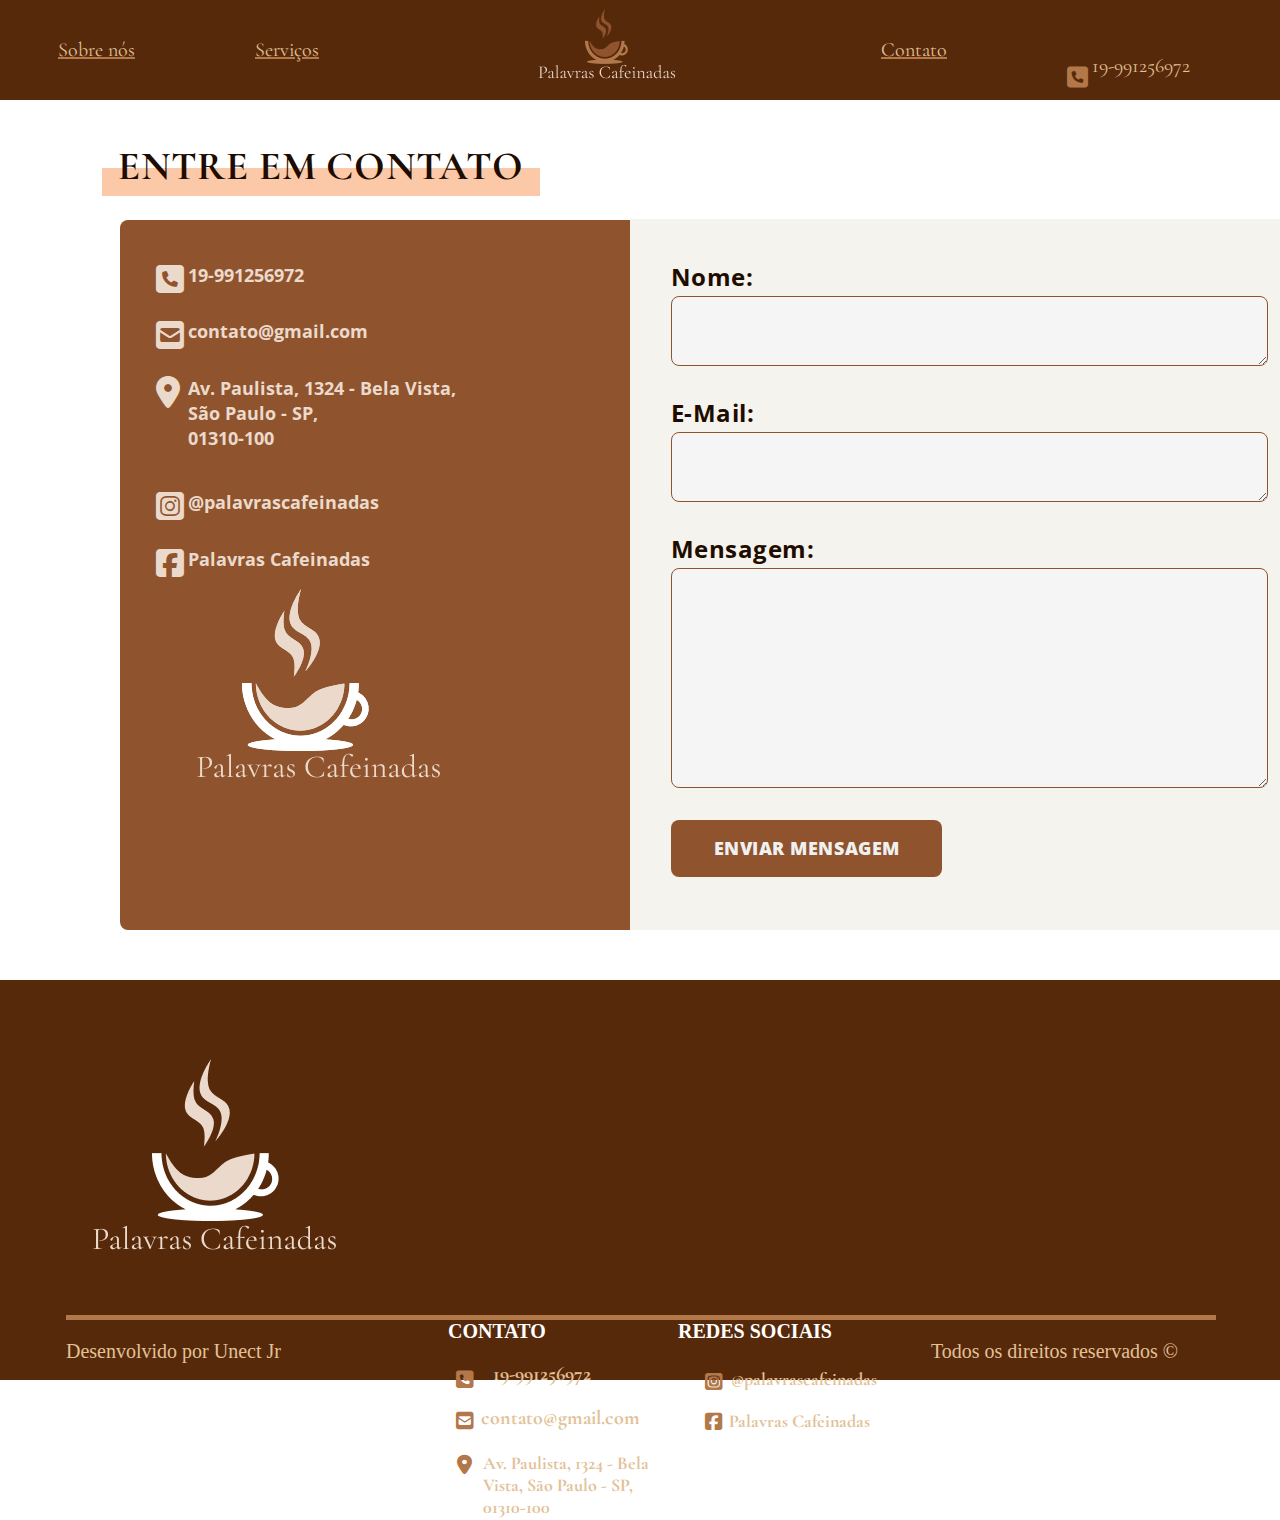
<file: entreemcontato/index.html>
<!DOCTYPE html>
<html lang="pt-br" dir="ltr">
  <head>
    <meta charset="UTF-8">
    <title> Contato </title>
    <link rel="stylesheet" href="style.css">
 <link rel="stylesheet" href="https://cdnjs.cloudflare.com/ajax/libs/font-awesome/6.2.0/css/all.min.css">
    <link rel="preconnect" href="https://fonts.googleapis.com">
    <link rel="preconnect" href="https://fonts.gstatic.com" crossorigin>
    <link href="https://fonts.googleapis.com/css2?family=Cormorant+Garamond:wght@400;600;700&display=swap" rel="stylesheet">
    <link rel="preconnect" href="https://fonts.googleapis.com">
    <link rel="preconnect" href="https://fonts.gstatic.com" crossorigin>
    <link href="https://fonts.googleapis.com/css2?family=Open+Sans:wght@400;600;700&display=swap" rel="stylesheet">
     <meta name="viewport" content="width=device-width, initial-scale=1.0">
   </head>
<body>

  <nav>
    <input type="checkbox" id="check">
    <label for="check" class="checkbtn">
      <i class="fas fa-bars"></i>
    </label>
    <div class="header">
      <div class="logo-area">
        <img src="logo1escura.png" class="logo">
      </div>
      <div class="telefone-area">
        <i class="fa-solid fa-square-phone fa-xl"> </i>
        <p class="telefone-numero">19-991256972</p>
      </div>
    </div>
    <ul class="nav-links">
      <li><a class="sobre-nos" href="#">Sobre nós</a></li>
      <li><a class="servicos" href="#">Serviços</a></li>
      <li><a class="contato" href="#">Contato</a></li>
    </ul>
    <div class="borda1"></div>
    <div class="borda2"></div>
    <div class="borda3"></div>
  </nav>

  <!-- Titulo -->
  <div class="topic-text">ENTRE EM CONTATO</div>
  <div class="rec-sq">
    <div class="square"></div>
  </div>
  
  <!-- Conteudo  -->
  <div class="container">
    <div class="content">
   
  <!-- Lado com dados da empresa -->
      <div class="left-side">
        <div class="img">
          <img src="logo_branca 2.png" alt="imglogo">
        </div>
        <div class="img2">
          <img src="Palavras Cafeinadas.png" alt="imglogo1">
        </div>
      <div class="icons">
        <div class="phonedetails">
          <i class="fa-solid fa-square-phone fa-2x"></i>
        </div>
        <div class="emaildetails">
          <i class="fa-solid fa-square-envelope fa-2x"></i>          
        </div>
        <div class="addressdetails">
          <i class="fa-sharp fa-solid fa-location-dot fa-2x"></i>
        </div>
        <div class="instagramdetails">
          <i class="fa-brands fa-square-instagram fa-2x"></i>
        </div>
        <div class="facebookdetails">
          <i class="fa-brands fa-square-facebook fa-2x"></i>          
        </div>
        <div class="textleft">
          <div class="text-1">19-991256972</div>
          <div class="text-2">contato@gmail.com</div>
          <div class="text-3">Av. Paulista, 1324 - Bela Vista,<br> São Paulo - SP,<br> 01310-100</div>
          <div class="text-4">@palavrascafeinadas</div>
          <div class="text-5">Palavras Cafeinadas</div>
        </div>
      </div>
    </div>


  <!-- Lado com a caixa de mensagem -->
      <div class="right-side">
      <form action="#">
          <div class="input-boxnome">
            <textarea></textarea>
            <label for="name">Nome:</label><br>
          </div>
          <div class="input-boxemail">
            <textarea></textarea>
            <label for="email">E-mail:</label><br>
          </div>
          <div class="input-box-message-box">
            <textarea></textarea>
            <label for="message">Mensagem:</label><br>
          </div>
      <div class="button">
        <input type="button" value="ENVIAR MENSAGEM" >
      </div>
    </form>
  </div>
  </div>
  </div>

    <footer id="quadrado-bot">
    
    
      <div class="quadradinho-bot">
    
    
    
        <div class="logo-branco-area">
          <img src="logo.png" class="logo-branco">
    
    
    
        </div>
    
        <p>Desenvolvido por Unect Jr</p>
        <p>Todos os direitos reservados &copy;</p>
    
    
    </footer>
    <div class="contato-redes-sociais">
      <p>CONTATO</p>
    
      <p>REDES SOCIAIS</p>
    
      <div class="telefone-area1">
        <i class="fa-solid fa-square-phone fa-lg"> </i>
        <p>19-991256972</p>
      </div>
      <div class="email-area">
        <i class="fa-solid fa-square-envelope fa-lg"></i>
        <a href="mailto:contato@gmail.com">contato@gmail.com</a>
      </div>
      <div class="gps-area">
        <i class="fa-solid fa-location-dot fa-lg"></i>
        <p>Av. Paulista, 1324 - Bela</br>
          Vista, São Paulo - SP,</br>
          01310-100</p>
      </div>
      <div class="instagram-area">
        <i class="fa-brands fa-square-instagram fa-lg"></i>
        <p>@palavrascafeinadas</p>
      </div>
      <div class="facebook-area">
        <i class="fa-brands fa-square-facebook fa-lg"></i>
        <p>Palavras Cafeinadas</p>
      </div>
    </div>

</body>
</html>
</file>
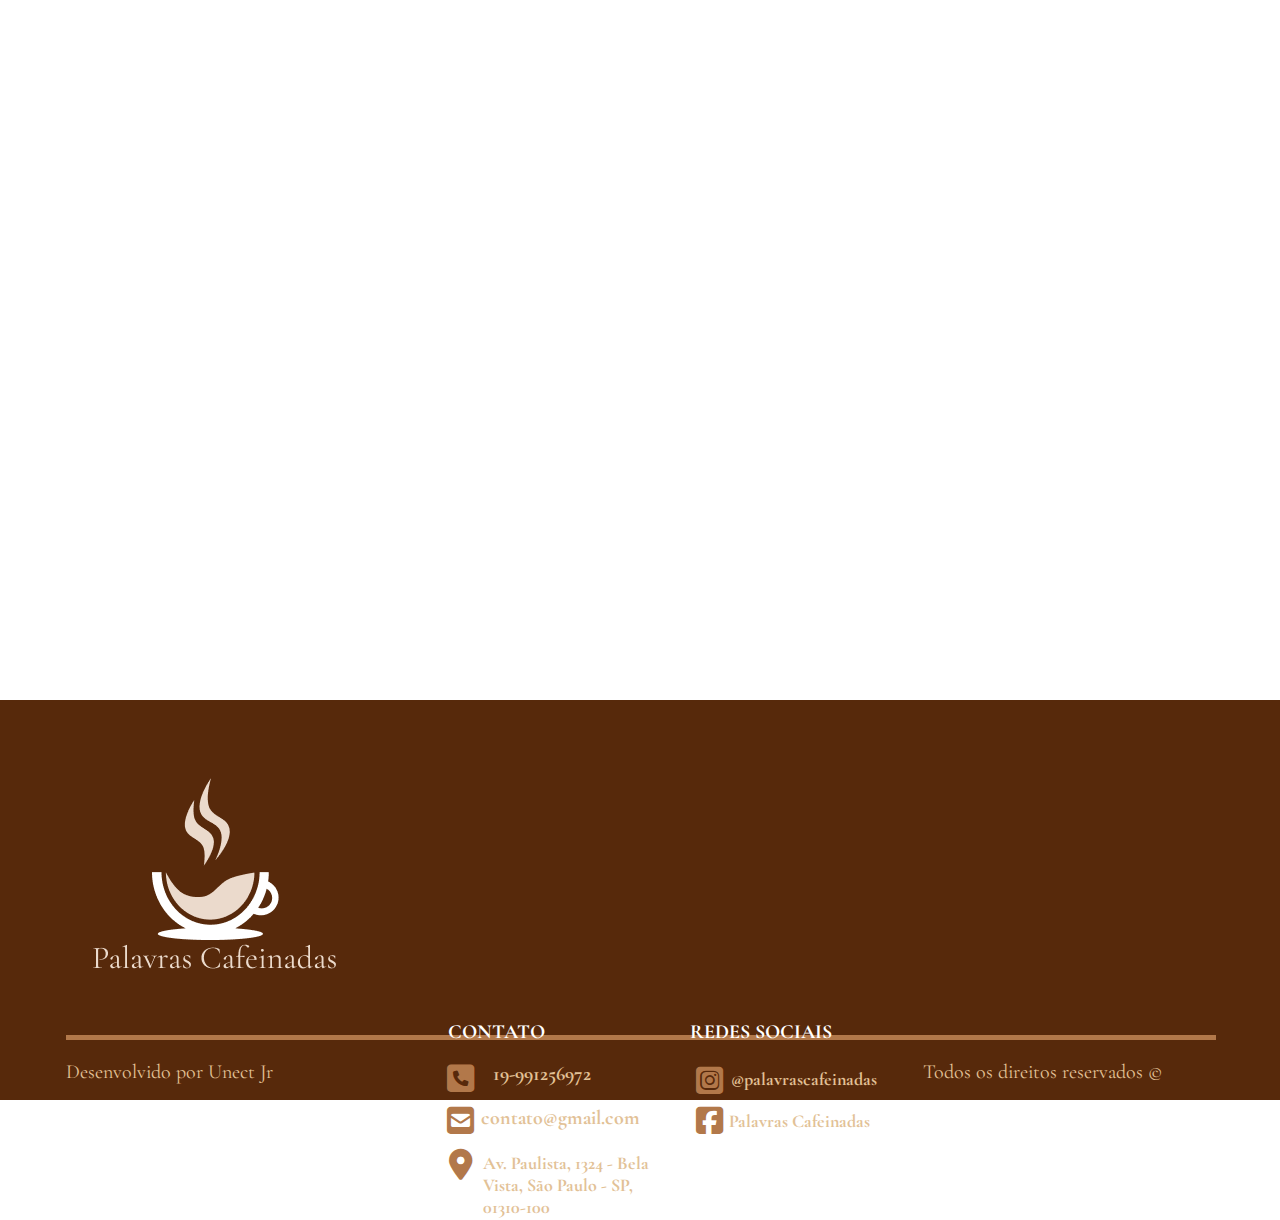
<file: Footer/home.html>
<!DOCTYPE html>
<html lang="pt-br">

<head>
    <meta charset="UTF-8" />
    <link rel="stylesheet" type="text/css" href="style.css">
    <link rel="stylesheet" type="text/css" href="https://cdnjs.cloudflare.com/ajax/libs/font-awesome/6.2.0/css/all.min.css">
    <meta name="viewport" content="width-device-width, initial scale=1.0">
</head>


<body>
    
<footer id="quadrado-bot">
    
    
<div class="quadradinho-bot">


   
<div class="logo-branco-area">
    <img src="logo.png" class="logo-branco">



</div>

<p>Desenvolvido por Unect Jr</p> <p>Todos os direitos reservados &copy;</p>


</footer>
<div class="contato-redes-sociais">
    <p>CONTATO</p>

    <p>REDES SOCIAIS</p>

    <div class="telefone-area">
        <i class="fa-solid fa-square-phone fa-lg"> </i>
        <p>19-991256972</p>
    </div>
    <div class="email-area">
        <i class="fa-solid fa-square-envelope fa-lg"></i>
        <a href="mailto:contato@gmail.com">contato@gmail.com</a>
    </div>
    <div class="gps-area">
        <i class="fa-solid fa-location-dot fa-lg"></i>
        <p>Av. Paulista, 1324 - Bela</br>
        Vista, São Paulo - SP,</br>
        01310-100</p>
    </div>
    <div class="instagram-area">
        <i class="fa-brands fa-square-instagram fa-lg"></i>
        <p>@palavrascafeinadas</p>
    </div>
    <div class="facebook-area">
        <i class="fa-brands fa-square-facebook fa-lg"></i>
        <p>Palavras Cafeinadas</p>
    </div>
</div>

</body>


</html>
</file>
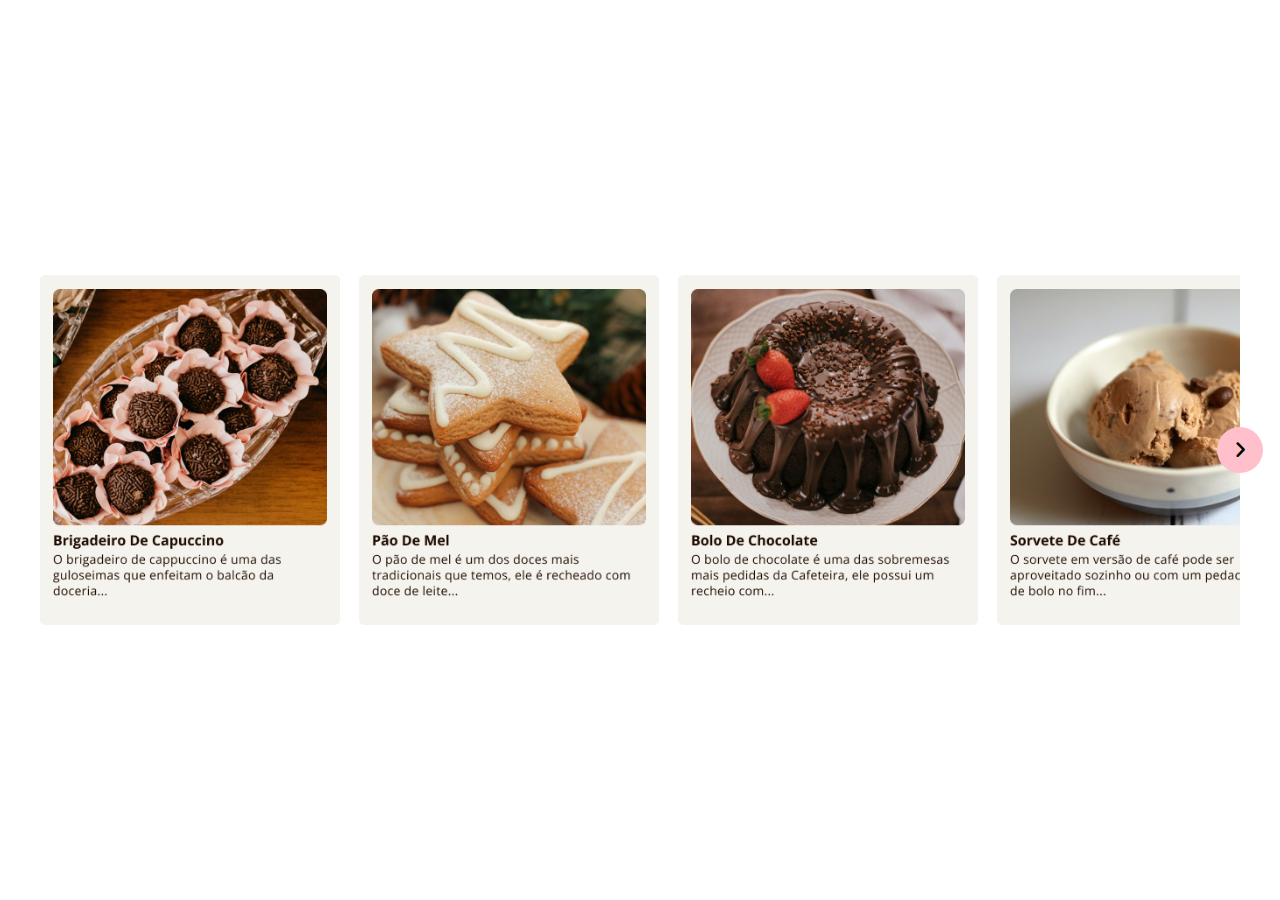
<file: servicos/card slider/card.html>
<!DOCTYPE html>

<html lang="pt-br">
    <head>
        <meta charset="utf-8">
        <title>Card Slider</title>
        <link rel="stylesheet" href="style.css">
        <meta name="viewport" content="width=devide-width, initial-scale=1.0">
            <link rel="stylesheet" href="https://cdnjs.cloudflare.com/ajax/libs/font-awesome/6.2.0/css/all.min.css">
            <script src="script.js" defer></script>
    </head>
    <body>
    <div class="cartao">
        <div class="wrapper">
            <i id="left" class="fa-solid fa-angle-left"></i>
           <div class="carousel">
                <img src="brigadeiro-cappucino.png" alt="img">
                <img src="pao-mel.png" alt="img">
                <img src="bolo-chocolate.png" alt="img">
                <img src="cafeteria 4.png" alt="img">
           </div> 
        <i id="right" class="fa-solid fa-angle-right"></i>
        </div>
    </div>
    </body>
</html>
</file>
<file: entreemcontato/style.css>
html{
  font-size: 62.5%;
}

*{
  margin: 0;
  padding: 0;
  box-sizing: border-box;
}

body{
  font-size: 1.6rem;
  width: 100%;
  align-items: center;
  justify-content: center;
 

}

.square {
  position: absolute;
  width: 40%;
  max-width: 438px;
  height: 28px;
  left: 102px;
  top: 168px;
  background: #FBC9A8;
  
 
 }

.topic-text{
  font-family: 'Cormorant Garamond';
  font-style: normal;
  font-weight: 700;
  font-size: 4.0rem;
  line-height: 4.8rem;
  letter-spacing: 0.02em;
  color: #1F0C00;
  white-space: nowrap;

 
}
.topic-text{
  position: absolute;
  width: 28%;
  max-width: 406px;
  height: 48px;
  left: 118px;
  top: 142px;
  z-index: 1;
 
}
.container{
  width: 84%;
  background: #ffffff;
  border-radius: 8px;
  
}


.container .content .left-side{
  width: 84%;
  margin-left: 8%;
  margin-right: 8%;
  height: 710px;
  top: 120px;
  margin-left: 120px;
  display: flex;
  flex-direction: column;
  align-items: left;
  justify-content: right;
  position: relative;
  background: #8F542E;
  border-radius: 8px 0px 0px 8px;
}

.content .left-side .icons {
  color : #EBDACC;
}

.content .left-side .textleft{
  font-family: 'Open Sans';
  font-style: normal;
  font-weight: 700;
  font-size: 1.8rem;
  line-height: 2.5rem;
}


.text-1{
  position: absolute;
  max-width: 10%;
  width: 100%;
  height: 25px;
  left: 7.5%;
  top: 6%;
  white-space: nowrap;
}

.phonedetails{ 
  position: absolute;
  top: 6%;
  left: 4%;
}

.text-2{
  position: absolute;
  max-width: 15%;
  width: 12.5%;
  height: 25px;
  left: 7.5%;
  top: 14%;
  white-space: nowrap;
}

.emaildetails{ 
  position: absolute;
  top: 14%;
  left: 4%;
}

.text-3{
  position: absolute;
  width: 18.6%;
  height: 72px;
  left: 7.5%;
  top: 22%;
  white-space: nowrap;
}

.addressdetails{
  position: absolute;
  top: 22%;
  left: 4%;
}

.text-4{
  position: absolute;
  width: 16%;
  height: 25px;
  left: 7.5%;
  top: 38%;
  white-space: nowrap;
}

.instagramdetails{
  position: absolute;
  top: 38%;
  left: 4%;
}

.text-5{
  position: absolute;
  width: 15%;
  height: 25px;
  left: 7.5%;
  top: 46%;
  white-space: nowrap;
}

.facebookdetails{
  position: absolute;
  top: 46%;
  left: 4%;
}

.content .left-side .img{
  background-image: url(/entreemcontato/logo_branca\ 2.png);
  position: absolute;
  max-width: 127px;
  width: 100%;
  height: 162.03px;
  left: 13.5%;
  top: 52%;
}

.content .left-side .img2{
  position: absolute;
  width: 17%;
  height: auto;
  left: 8.5%;
  top: 75%;
}

.container .content .right-side{
  position: absolute;
  max-width: 690px;
  width: 53%;
  height: 711px;
  left: 630px;
  top: 219px;
  background: #F5F3ED;
  border-radius: 0px 8px 8px 0px;
}

.right-side textarea{
  position: absolute;
  max-width: 609px;
  width: 88%;
  height: 220px;
  left: 41px;
  top: 349px;
  background: #F5F5F5;
  border: 1px solid #8F542E;
  border-radius: 8px
}

.right-side .input-boxemail textarea{
  position: absolute;
  max-width: 609px;
  width: 88%;
  height: 70px;
  left: 41px;
  top: 213px;
  background: #F5F5F5;
  border: 1px solid #8F542E;
  border-radius: 8px;
}

.right-side .input-boxnome textarea{
  position: absolute;
  max-width: 609px;
  width: 88%;
  height: 70px;
  left: 41px;
  top: 77px;
  background: #F5F5F5;
  border: 1px solid #8F542E;
  border-radius: 8px;
}

.right-side label{
  font-family: 'Open Sans';
  font-style: normal;
  font-weight: 700;
  font-size: 2.4rem;
  line-height: 3.0rem;
  letter-spacing: 0.02em;
  text-transform: capitalize;;
  color: #1F0C00;
}

.right-side .input-boxnome label{
  position: absolute;
  align-content: center;
  align-items: center;
  max-width: 74px;
  width: 100%;
  height: 30px;
  left: 41px;
  top: 43px;
}

.right-side .input-boxemail label{
  position: absolute;
  align-content: center;
  align-items: center;
  max-width: 76px;
  width: 100%;
  height: 30px;
  left: 41px;
  top: 179px;
  white-space: nowrap;
}

.right-side .input-box-message-box label{
  position: absolute;
  align-content: center;
  align-items: center;
  max-width: 134px;
  width: 100%;
  height: 30px;
  left: 41px;
  top: 315px;
}

.right-side .button [type="button"]{
  display: flex;
  flex-direction: row;
  justify-content: center;
  align-items: center;
  padding: 12px 32px;
  gap: 20px;
  position: absolute;
  width: 40%;
  height: 57px;
  left: 41px;
  top: 601px;
}

.right-side .button input[type="button"]{
  background: #8F542E;
  border-radius: 8px;
  font-family: 'Open Sans';
  font-style: normal;
  font-weight: 800;
  font-size: 112.5%;
  line-height: 3.3rem;
  letter-spacing: 0.03em;
  color: #F0F0F0;
  border-style: none;
}

.button input[type="button"]:hover{
  background: #CA8D67;
}

/* Responsividade*/
@media screen and (max-width: 480px){
  .icons {
    display: none;
  }
  .img {
    display: none;
  }
  .img2 {
    display: none;
  }

  .container .content .right-side{
    width: 88%;
    background-color: #F0F0F0;
    border-radius: 8px;
    position: absolute;
    left: 7.8%;
    z-index: 1;
    height: 438px;
    top: 17%;
    z-index: -2;

   }
 
  .container .content .left-side{
    width: 93%;
    border-radius: 8px;
    z-index: 0;
    align-content: center;
    position: absolute;
    margin-left: 5%;
    margin-right: 5%;
    height: 470px;
    top:15%;
    z-index: -2;

   }

   .right-side label{
    font-size: 1.6rem;
    justify-content: justify;
   }
   
  .right-side .input-boxnome label{
    top: 5%;
    left: 5%;
  }

  .right-side .input-boxnome textarea{
    width: 90%;
    height: 60px;
    top: 12%;
    left: 5%;
  }

  .right-side .input-boxemail label{
    top: 27%;
    left: 5%;
  }

  .right-side .input-boxemail textarea{
    width: 90%;
    height: 60px;
    top: 34%;
    left: 5%;
  }
  .right-side .input-box-message-box label{
    top: 49%;
    left: 5%;
  }

  .right-side .input-box-message-box textarea{
    width: 90%;
    height: 100px;
    top: 57%;
    left: 5%;
  }

  .right-side .button [type="button"]{
    justify-content: center;
    align-items: center;
    width: 42%;
    height: 57px;
    top: 85%;
    left: 30%;
  }

  .right-side .button input[type="button"]{
  font-size: 65.63%;
  line-height: 2.4rem;
  position: absolute;
  }

  .square {
    width: 60%;
    height: 18px;
    left: 4%;
    top: 7.5%;
    z-index: -3;
    top: 22.5%;
   }
  
  .topic-text{
    font-size:156.25%	;
    line-height: 4.2rem;
    z-index: -3;
  }

  .topic-text{
    width: 23%;
    height: 21px;
    left: 7%;
    top: 4%;
    z-index: -3;
  }

  .button input[type="button"]:hover{
    background: #CA8D67;
  }
  
}

 
@media screen and (max-width: 768px) and (min-width: 481px){
  .icons {
    display: none;
  }
  .img {
    display: none;
  }
  .img2 {
    display: none;
  }

  .container .content .right-side{
    width: 88%;
    background-color: #F0F0F0;
    border-radius: 8px;
    position: absolute;
    left: 7%;
    z-index: 1;
    height: 438px;
    top: 30%;
    z-index: -2;
   }
 
  .container .content .left-side{
    width: 92%;
    border-radius: 8px;
    z-index: 0;
    align-content: center;
    position: absolute;
    margin-left: 5%;
    margin-right: 5%;
    height: 470px;
    top:28%;
    z-index: -2;
   }

   .right-side label{
    font-size: 1.6rem;
    justify-content: justify;
   }
   
  .right-side .input-boxnome label{
    top: 5%;
    left: 5%;
  }

  .right-side .input-boxnome textarea{
    width: 90%;
    height: 60px;
    top: 12%;
    left: 5%;
  }

  .right-side .input-boxemail label{
    top: 27%;
    left: 5%;
  }

  .right-side .input-boxemail textarea{
    width: 90%;
    height: 60px;
    top: 34%;
    left: 5%;
  }
  .right-side .input-box-message-box label{
    top: 49%;
    left: 5%;
  }

  .right-side .input-box-message-box textarea{
    width: 90%;
    height: 100px;
    top: 57%;
    left: 5%;
  }

  .right-side .button [type="button"]{
    justify-content: center;
    align-items: center;
    width: 42%;
    height: 57px;
    top: 85%;
    left: 30%;
  }

  .right-side .button input[type="button"]{
  font-size: 85.5%;
  line-height: 2.4rem;
  position: absolute;
  }

  .square {
    width: 280px;
    height: 18px;
    left: 6%;
    top: 22.5%;
   }
  
  .topic-text{
    font-size: 156.25%	;
    line-height: 4.2rem;
  }

  .topic-text{
    width: 23%;
    height: 21px;
    left: 7%;
    top: 19%;
    z-index: 1;
  }

  .button input[type="button"]:hover{
    background: #CA8D67;
  }
  
}


@media screen and (max-width: 1024px) and (min-width: 769px){


  .container .content .right-side{
    width: 38%;
    position: absolute;
    z-index: 1;
    height: 506px;
    top: 30%;
    left: 44%;
   }
 
  .container .content .left-side{
    width: 71%;
    z-index: 0;
    align-content: center;
    position: absolute;
    margin-left: 8%;
    margin-right: 8%;
    height: 506px;
    top:30%;
   }

   .right-side label{
    font-size: 1.6rem;
    justify-content: justify;
   }
   
  .right-side .input-boxnome label{
    top: 5%;
    left: 5%;
  }

  .right-side .input-boxnome textarea{
    width: 90%;
    height: 60px;
    top: 12%;
    left: 5%;
  }

  .right-side .input-boxemail label{
    top: 27%;
    left: 5%;
  }

  .right-side .input-boxemail textarea{
    width: 90%;
    height: 60px;
    top: 34%;
    left: 5%;
  }
  .right-side .input-box-message-box label{
    top: 49%;
    left: 5%;
  }

  .right-side .input-box-message-box textarea{
    width: 90%;
    height: 100px;
    top: 57%;
    left: 5%;
  }

  .right-side .button [type="button"]{
    justify-content: center;
    align-items: center;
    width: 50%;
    height: 57px;
    top: 85%;
  }

  .right-side .button input[type="button"]{
  font-size: 85.5%;
  line-height: 2.4rem;
  position: absolute;
  }

  .square {
    width: 30%;
    height: 18px;
    left: 6%;
    top: 23.5%;
   }
  
  .topic-text{
    font-size:181.25%;
    line-height: 4.2rem;
  }

  .topic-text{
    width: 23%;
    height: 21px;
    left: 7%;
    top: 20%;
    z-index: 1;
  }


  .content .left-side .textleft{
   font-size: 80%;
  }
  
  
  .content .left-side .img{
  top: 56%;
  left: 15%;
  }

  .content .left-side .img2{
  top: 89.5%;
  left:8%;
  }

  .text-1{
    left: 9%;
  }
  
  .text-2{
    left: 9%;
  }
  
  .text-3{
    left: 9%;
  }
  
  .text-4{
    left: 9%;
  }
  
  .text-5{
    left: 9%;
  }
  
}

nav {
  background-color: #57290B;
  height: 100px;
  width: 100%;
  z-index: 10;
}

nav ul li {
  display: inline-block;
  line-height: 100px;
  margin: 0 8px;


}

nav ul li:nth-child(3) {
  margin-left: 450px;
}

nav ul li a {
  text-decoration: underline #B2784A;
  color: #E2C196;
  font-family: 'Cormorant Garamond', serif;
  font-size: 20px;
  font-weight: normal;
  padding: 10px 20px;
  justify-content: space-between;
  margin: 30px;
}


.checkbtn {
  font-size: 20px;
  color: #E2C196;
  float: right;
  line-height: 80px;
  margin-right: 40px;
  cursor: pointer;
  display: none;
}

#check {
  display: none;
}

.logo-area {
  width: 100px;
  height: 100px;
  position: absolute;
  left: 42%;
  top: 1%;
  content: "";

}

.telefone-area i {
  position: absolute;
  right: 15%;
  top: 8.5%;
  color: #B2784A;


}

.telefone-area p {
  position: absolute;
  font-family: 'Cormorant Garamond', serif;
  font-weight: normal;
  color: #E2C196;
  font-size: 20px;
  right: 7%;
  top: 6%;
}

@media(max-width:1225px) {
  .telefone-area {
    display: none;
  }

}

@media(max-width:1030px) {
  nav ul li:nth-child(3) {
    margin-left: 170px;
  }

}

@media(max-width: 940px) {
  .logo-area {
    display: none;
  }

}


@media(max-width: 858px) {
  .checkbtn {
    display: block;
  }

  .logo-area {
    position: absolute;
    display: block;
    left: 20px;
    width: 100px;

  }

  ul {
    position: absolute;
    width: 100%;
    height: 100vh;
    background: #8F542E;
    top: 100px;
    left: -100%;
    text-align: center;
    transition: all .5s;
    z-index: 2;
  }

  nav ul li {
    display: block;
    margin: 50px;
    line-height: 30px;
  }

  nav ul li a {
    font-size: 20px;
    text-decoration: none;
  }

  nav ul li:nth-child(3) {
    margin-left: 50px;
  }

  #check:checked~ul {
    left: 0;
    
  }

  #check:checked~.borda1 {
    left: 0;
    overflow: hidden;
  }

  #check:checked~.borda2 {
    left: 0;
  }

  #check:checked~.borda3 {
    left: 0;
  }

  .borda1 {
    position: absolute;
    width: 100%;
    background-color: #B2784A;
    height: 5px;
    top: 200px;
    left: -100%;
    transition: all .5s;
    z-index: 3;
  }

  .borda2 {
    position: absolute;
    width: 100%;
    background-color: #B2784A;
    height: 5px;
    top: 290px;
    left: -100%;
    transition: all .5s;
    z-index: 3;
  }

  .borda3 {
    position: absolute;
    width: 100%;
    background-color: #B2784A;
    height: 5px;
    top: 370px;
    left: -100%;
    transition: all .5s;
    z-index: 3;
  }
}





footer#quadrado-bot {
  height: 400px;
  width: 100%;
  padding: 0 8%;
  background: #57290B;
  position: absolute;
  top: 980px;
}


.contato-redes-sociais {
  /*background: #ff0404;*/
  display: block;
  height: 200px;
  width: 50%;
  box-sizing: border-box;
  position: absolute;
  bottom: -620px;
  right: 15%;
}

.contato-redes-sociais p {
  color: white;
  font-size: 20px;
  font-weight: bold;
}

.contato-redes-sociais p:nth-child(1) {
  float: left;

}

.contato-redes-sociais p:nth-child(2) {
  float: right;
  margin-right: 40%;

}

.telefone-area1 i {
  position: absolute;
  right: 96%;
  bottom: 70%;
  color: #B2784A;

}

.telefone-area1 p {
  position: absolute;
  font-family: 'Cormorant Garamond', serif;
  font-weight: bold;
  color: #E2C196;
  font-size: 20px;
  bottom: 67%;
  left: 7%;
}

.email-area i {
  position: absolute;
  right: 96%;
  top: 50%;
  color: #B2784A;

}

.email-area a {
  position: absolute;
  text-decoration: none;
  font-family: 'Cormorant Garamond', serif;
  font-weight: bold;
  color: #E2C196;
  font-size: 20px;
  right: 71%;
  top: 43%;
}

.gps-area i {
  position: absolute;
  right: 96.2%;
  top: 72%;
  color: #B2784A;

}

.gps-area p {
  position: absolute;
  text-decoration: none;
  font-family: 'Cormorant Garamond', serif;
  font-weight: bold;
  color: #E2C196;
  font-size: 18px;
  left: 5.5%;
  top: 66%;
}

.instagram-area i {
  position: absolute;
  right: 57%;
  bottom: 69%;
  color: #B2784A;

}

.instagram-area p {
  position: absolute;
  text-decoration: none;
  font-family: 'Cormorant Garamond', serif;
  font-weight: bold;
  color: #E2C196;
  font-size: 18px;
  right: -7%;
  bottom: 65%;
}

.facebook-area i {
  position: absolute;
  right: 57%;
  bottom: 49%;
  color: #B2784A;

}

.facebook-area p {
  position: absolute;
  text-decoration: none;
  font-family: 'Cormorant Garamond', serif;
  font-weight: bold;
  color: #E2C196;
  font-size: 18px;
  right: -6%;
  bottom: 44%;
}

.quadradinho-bot {
  display: block;
  width: 1150px;
  height: 200px;
  position: absolute;
  bottom: 15%;
  border-bottom: 5px solid #B2784A;
}


.logo-branco-area {
  position: absolute;
  bottom: 25%;
  font-size: x-large;

}

footer#quadrado-bot p:nth-child(1) {
  float: right;
}

footer#quadrado-bot p:nth-child(2) {
  float: left;
  margin-right: 650px;

}

footer#quadrado-bot p {
  position: relative;
  top: 220px;
  color: #E2C196;
  justify-content: space-between;
  font-size: 20px;

}

@media(max-width: 1280px) {
  .email-area a {
    right: 70%;
  }

  .quadradinho-bot {
    right: 5%;
  }
}

@media(max-width: 1240px) {
  .quadradinho-bot {
    right: 3%;
  }
}

@media(max-width: 1220px) {
  .email-area a {
    right: 68%;
  }

  .facebook-area p {
    right: -9%;
  }

  .instagram-area p {
    right: -9%;
  }

  .quadradinho-bot {
    right: 2%;
  }
}

@media(max-width: 1200px) {
  .quadradinho-bot {
    width: 1000px;
    right: 12%;
  }

  footer#quadrado-bot p:nth-child(2) {
    float: left;
    margin-right: 500px;

  }
}

@media(max-width: 1160px) {
  .quadradinho-bot {
    width: 1000px;
    right: 8%;
  }

  footer#quadrado-bot p:nth-child(2) {
    float: left;
    margin-right: 500px;

  }
}

@media(max-width: 1150px) {
  .email-area a {
    right: 65%;
  }

  .facebook-area p {
    right: -11%;
  }

  .instagram-area p {
    right: -11%;
  }
}

@media(max-width: 1120px) {
  .quadradinho-bot {
    width: 1000px;
    right: 5%;
  }

  footer#quadrado-bot p:nth-child(2) {
    float: left;
    margin-right: 500px;

  }
}

@media(max-width: 1080px) {
  .quadradinho-bot {
    width: 1000px;
    right: 3%;
  }

  footer#quadrado-bot p:nth-child(2) {
    float: left;
    margin-right: 500px;

  }
}

@media(max-width: 1025px) {
  footer#quadrado-bot{
    top: 120%;
  }
  .contato-redes-sociais{
    top: 129%;
  }
  .quadradinho-bot {
    width: 900px;
    right: 5%;
  }

  footer#quadrado-bot p:nth-child(2) {
    float: left;
    margin-right: 390px;
  }

  .email-area a {
    right: 63%;
  }

  .facebook-area p {
    right: -13%;
  }

  .instagram-area p {
    right: -13%;
  }

}

@media(max-width: 970px) {
  .quadradinho-bot {
    width: 900px;
    right: 2%;
  }

  footer#quadrado-bot p:nth-child(2) {
    float: left;
    margin-right: 390px;
  }

  .email-area a {
    right: 63%;
    font-size: 18px;
  }

  .facebook-area p {
    right: -13%;
    font-size: 18px;
  }

  .instagram-area p {
    right: -13%;
    font-size: 18px;
  }

}

@media(max-width: 950px) {
  .quadradinho-bot {
    width: 700px;
    right: 15%;
  }

  .logo-branco-area {
    display: none;
  }

  .contato-redes-sociais p:nth-child(1) {
    position: absolute;
    right: 500px;
  }

  .telefone-area1 i {
    right: 125%;
  }

  .telefone-area1 p {
    left: -23%;
  }

  .email-area i {
    right: 125%;
  }

  .email-area a {
    right: 92%;
    font-size: 18px;
  }

  .gps-area i {
    right: 126%;
  }

  .gps-area p {
    left: -23%;
  }

  .facebook-area i {
    right: 65%;
  }

  .facebook-area p {
    right: -8%;
    font-size: 18px;
  }

  .instagram-area i {
    right: 65%;
  }

  .instagram-area p {
    right: -9%;
    font-size: 18px;
  }

  footer#quadrado-bot p:nth-child(2) {
    float: left;
    margin-right: 250px;
  }

}


@media(max-width: 858px) {
  .logo-branco-area {
    display: none;
  }

  .quadradinho-bot {
    width: 700px;
    height: 200px;
    left: 5%;
  }

  footer#quadrado-bot p {
    font-size: 17px;
  }

  footer#quadrado-bot p:nth-child(2) {
    margin-right: 290px;
  }

  .telefone-area1 i {
    right: 135%;
  }

  .telefone-area1 p {
    left: -32%;
  }

  .email-area i {
    right: 135%;
  }

  .email-area a {
    right: 97%;
  }

  .gps-area i {
    right: 136%;
  }

  .gps-area p {
    left: -34%;
  }

  .instagram-area i {
    right: 68%;
  }

  .facebook-area i {
    right: 68%;
  }
}

@media(max-width: 800px) {
  .instagram-area p {
    right: -12%;
  }

  .facebook-area p {
    right: -12%;
  }

  .email-area a {
    right: 92%;
  }

  .contato-redes-sociais p:nth-child(1) {
    position: absolute;
    right: 465px;
  }

}

@media(max-width: 760px) {
  .quadradinho-bot {
    width: 600px;
    height: 200px;
    left: 5%;
  }

  footer#quadrado-bot p:nth-child(2) {
    margin-right: 200px;
  }

  .contato-redes-sociais p:nth-child(1) {
    position: absolute;
    right: 410px;
  }

  .instagram-area p {
    right: -17%;
  }

  .facebook-area p {
    right: -17%;
  }
}

@media(max-width:700px) {
  .contato-redes-sociais p:nth-child(1) {
    position: absolute;
    right: 380px;
  }

  .email-area a {
    right: 88%;
  }
}

@media(max-width: 650px) {
  .quadradinho-bot {
    width: 520px;
    height: 200px;
    left: 5%;
  }

  footer#quadrado-bot p:nth-child(2) {
    margin-right: 109px;
  }

  .contato-redes-sociais p:nth-child(1) {
    position: absolute;
    right: 300px;
  }

  .contato-redes-sociais p:nth-child(2) {
    float: right;
    margin-right: 30%;
  }

  .instagram-area p {
    right: -23%;
  }

  .facebook-area p {
    right: -23%;
  }

  .email-area a {
    right: 85%;
  }
}

@media (max-width: 570px) {
  .quadradinho-bot {
    width: 480px;
    height: 200px;
    left: 5%;
  }

  footer#quadrado-bot p:nth-child(2) {
    margin-right: 99px;
  }

  .email-area a {
    right: 80%;
  }
}

@media(max-width: 500px) {
  .contato-redes-sociais p:nth-child(1) {
    position: absolute;
    right: 270px;
  }

  .telefone-area1 i {
    right: 140%;
  }

  .telefone-area1 p {
    left: -32%;
  }

  .email-area i {
    right: 140%;
  }

  .email-area a {
    right: 83%;
    font-size: 16px;
  }

  .gps-area i {
    right: 141%;
  }

  .gps-area p {
    left: -39%;
  }

  .quadradinho-bot {
    width: 430px;
    height: 200px;
    left: 5%;
  }

  footer#quadrado-bot p {
    font-size: 15px;
  }

  footer#quadrado-bot p:nth-child(2) {
    margin-right: 70px;
  }
}
</file>
<file: Footer/style.css>
@charset "UTF-8";

@import url('https://fonts.googleapis.com/css2?family=Cormorant+Garamond:wght@300;500;600;700&display=swap');

* {
    margin: 0;
    padding: 0;
    font-family: 'Cormorant Garamond', serif;
    box-sizing: border-box;
    font-size: 25px;
}

html,
body {
    max-width: 100%;
    overflow-x: hidden;
}
    


footer#quadrado-bot{
    height: 400px;
    width: 100%;
    padding: 0 8%;
    background: #57290B;
    position: absolute;
    top: 700px;
}


.contato-redes-sociais{
    /*background: #ff0404;*/ 
    display: block;
    height: 200px;
    width: 50%;
    box-sizing: border-box;
    position: absolute;
    bottom: -320px;
    right: 15%;
}

.contato-redes-sociais p{
    color: white;
    font-size: 20px;
    font-weight: bold;
}

.contato-redes-sociais p:nth-child(1){
    float: left;
  
}

.contato-redes-sociais p:nth-child(2) {
    float: right;
    margin-right: 40%;
    
}

.telefone-area i {
    position: absolute;
    right: 96%;
    bottom: 70%;
    color: #B2784A;

}

.telefone-area p {
    position: absolute;
    font-family: 'Cormorant Garamond', serif;
    font-weight: bold;
    color: #E2C196;
    font-size: 20px;
    bottom: 67%;
    left: 7%;
}

.email-area i{
    position: absolute;
        right: 96%;
        top: 50%;
        color: #B2784A;
        
}

.email-area a{
    position: absolute;
    text-decoration: none;
    font-family: 'Cormorant Garamond', serif;
    font-weight: bold;
    color: #E2C196;
    font-size: 20px;
    right: 71%;
    top: 43%;
}

.gps-area i {
    position: absolute;
    right: 96.2%;
    top: 72%;
    color: #B2784A;

}

.gps-area p {
    position: absolute;
    text-decoration: none;
    font-family: 'Cormorant Garamond', serif;
    font-weight: bold;
    color: #E2C196;
    font-size: 18px;
    left: 5.5%;
    top: 66%;
}

.instagram-area i {
    position: absolute;
    right: 57%;
    bottom: 69%;
    color: #B2784A;

}

.instagram-area p {
    position: absolute;
    text-decoration: none;
    font-family: 'Cormorant Garamond', serif;
    font-weight: bold;
    color: #E2C196;
    font-size: 18px;
    right: -7%;
    bottom: 65%;
}

.facebook-area i {
    position: absolute;
    right: 57%;
    bottom: 49%;
    color: #B2784A;

}

.facebook-area p {
    position: absolute;
    text-decoration: none;
    font-family: 'Cormorant Garamond', serif;
    font-weight: bold;
    color: #E2C196;
    font-size: 18px;
    right: -6%;
    bottom: 44%;
}

.quadradinho-bot{
    display: block;
    width: 1150px;
    height: 200px;
    position: absolute;
    bottom: 15%;
    border-bottom: 5px solid #B2784A;
}


.logo-branco-area{
    position: absolute;
    bottom: 25%;
    font-size: x-large;
    
}

footer#quadrado-bot p:nth-child(1){
    float: right;
}
footer#quadrado-bot p:nth-child(2) {
    float: left;
    margin-right: 650px;

}
footer#quadrado-bot p{
    position: relative;
    top: 220px;
    color: #E2C196;
    justify-content: space-between;
    font-size: 20px;
    
}

@media(max-width: 1280px){
    .email-area a {
        right: 70%;
    }
    .quadradinho-bot {
        right: 5%;
    }
}

@media(max-width: 1240px){
    .quadradinho-bot {
        right: 3%;
    }
}

@media(max-width: 1220px) {
    .email-area a {
        right: 68%;
    }
    .facebook-area p {
        right: -9%;
    }
    .instagram-area p{
        right: -9%;
    }
    .quadradinho-bot {
        right: 2%;
    }
}

@media(max-width: 1200px){
    .quadradinho-bot {
        width: 1000px;
        right: 12%;
    }
    footer#quadrado-bot p:nth-child(2) {
        float: left;
        margin-right: 500px;
    
        }
}
@media(max-width: 1160px) {
    .quadradinho-bot {
        width: 1000px;
        right: 8%;
    }

    footer#quadrado-bot p:nth-child(2) {
        float: left;
        margin-right: 500px;

    }
}

@media(max-width: 1150px) {
    .email-area a {
        right: 65%;
    }

    .facebook-area p {
        right: -11%;
    }

    .instagram-area p {
        right: -11%;
    }
}

@media(max-width: 1120px) {
    .quadradinho-bot {
        width: 1000px;
        right: 5%;
    }

    footer#quadrado-bot p:nth-child(2) {
        float: left;
        margin-right: 500px;

    }
}

@media(max-width: 1080px) {
    .quadradinho-bot {
        width: 1000px;
        right: 3%;
    }

    footer#quadrado-bot p:nth-child(2) {
        float: left;
        margin-right: 500px;

    }
}

@media(max-width: 1050px) {
    .quadradinho-bot {
        width: 900px;
        right: 5%;
    }

    footer#quadrado-bot p:nth-child(2) {
        float: left;
        margin-right: 390px;
    }
    .email-area a {
        right: 63%;
    }

    .facebook-area p {
        right: -13%;
    }

    .instagram-area p {
        right: -13%;
    }

}

@media(max-width: 970px) {
    .quadradinho-bot {
        width: 900px;
        right: 2%;
    }

    footer#quadrado-bot p:nth-child(2) {
        float: left;
        margin-right: 390px;
    }

    .email-area a {
        right: 63%;
        font-size: 18px;
    }

    .facebook-area p {
        right: -13%;
        font-size: 18px;
    }

    .instagram-area p {
        right: -13%;
        font-size: 18px;
    }

}

@media(max-width: 950px) {
    .quadradinho-bot {
        width: 700px;
        right: 15%;
    }
    .logo-branco-area{
        display: none;
    }

    .contato-redes-sociais p:nth-child(1) {
        position: absolute;
        right: 500px;
    }
    .telefone-area i{
        right: 125%;
    }
    .telefone-area p{
        left: -23%;
    }
    .email-area i{
        right: 125%;
    }
    .email-area a {
        right: 92%;
        font-size: 18px;
    }
    .gps-area i{
        right: 126%;
    }
    .gps-area p{
        left: -23%;
    }
    .facebook-area i {
        right: 65%;
    }
    .facebook-area p {
        right: -8%;
        font-size: 18px;
    }
    .instagram-area i{
        right: 65%;
    }
    .instagram-area p {
        right: -9%;
        font-size: 18px;
    }

    footer#quadrado-bot p:nth-child(2) {
        float: left;
        margin-right: 250px;
    }

}


@media(max-width: 858px) {
    .logo-branco-area{
        display: none;
    }
    .quadradinho-bot{
        width: 700px;
        height: 200px;
        left: 5%;
    }

    footer#quadrado-bot p{
        font-size: 17px;
    }
 
    footer#quadrado-bot p:nth-child(2) {
        margin-right: 290px;
    }

    .telefone-area i{
        right: 135%;
    }
    .telefone-area p{
        left: -32%;
    }
    .email-area i{
        right: 135%;
    }
    .email-area a{
        right: 97%;
    }
    .gps-area i{
        right: 136%;
    }
    .gps-area p{
        left: -34%;
    }

    .instagram-area i{
        right: 68%;
    }
    .facebook-area i{
        right: 68%;
    }
}

@media(max-width: 800px) {
    .instagram-area p{
        right: -12%;
    }
    .facebook-area p{
        right: -12%;
    }
    .email-area a{
        right: 92%;
    }
    .contato-redes-sociais p:nth-child(1) {
        position: absolute;
        right: 465px;
    }
    
}
@media(max-width: 760px){
    .quadradinho-bot {
        width: 600px;
        height: 200px;
        left: 5%;
    }
    footer#quadrado-bot p:nth-child(2) {
        margin-right: 200px;
    }
    .contato-redes-sociais p:nth-child(1) {
        position: absolute;
        right: 410px;
}
   .instagram-area p{
        right: -17%;
   }
   .facebook-area p{
        right: -17%;
   }
}

@media(max-width:700px){
    .contato-redes-sociais p:nth-child(1) {
        position: absolute;
        right: 380px;
    }
    .email-area a{
        right: 88%;
    }
}

@media(max-width: 650px){
    .quadradinho-bot {
        width: 520px;
        height: 200px;
        left: 5%;
    }
    footer#quadrado-bot p:nth-child(2) {
        margin-right: 109px;
    }
    .contato-redes-sociais p:nth-child(1) {
        position: absolute;
        right: 300px;
    }
    .contato-redes-sociais p:nth-child(2) {
        float: right;
        margin-right: 30%;
    }
    .instagram-area p {
        right: -23%;
    }
    
    .facebook-area p {
        right: -23%;
    }
    .email-area a{
        right: 85%;
    }
}

@media (max-width: 570px) {
    .quadradinho-bot {
        width: 480px;
        height: 200px;
        left: 5%;
    }
    
    footer#quadrado-bot p:nth-child(2) {
        margin-right: 99px;
    }

    .email-area a{
        right: 80%;
    }
}   

@media(max-width: 500px){
    .contato-redes-sociais p:nth-child(1) {
        position: absolute;
        right: 270px;
    }
    .telefone-area i {
        right: 140%;
    }
    
    .telefone-area p {
        left: -32%;
    }
    
    .email-area i {
        right: 140%;
    }
    
    .email-area a {
        right: 83%;
        font-size: 16px;
    }
    
    .gps-area i {
        right: 141%;
    }
    
    .gps-area p {
        left: -39%;
    }
    .quadradinho-bot {
        width: 430px;
        height: 200px;
        left: 5%;
    }
    footer#quadrado-bot p{
        font-size: 15px;
    }
    footer#quadrado-bot p:nth-child(2) {
        margin-right: 70px;
    }
}
</file>
<file: servicos/card slider/style.css>
*{
    margin: 0;
    padding: 0;
    box-sizing: border-box;
}

.cartao{
    display: flex;
    align-items: center;
    justify-content: center;
    min-height: 100vh;
    padding: 0 35px;
}

.wrapper{
    max-width: 1200px;
    position: relative;
}

.wrapper i{
    top: 50%;
    height: 46px;
    width: 46px;
    position: absolute;
    cursor: pointer;
    font-size: 1.2rem;
    text-align: center;
    line-height: 46px;
    border-radius: 50%;
    background-color: pink;
    transform: translateY(-50%);
}

.wrapper i:first-child{
    left: -23px;
    display: none;
}



.wrapper i:last-child{
    right: -23px;
}

.wrapper .carousel{
    white-space: nowrap;
    font-size: 0px;
    cursor: pointer;
    overflow: hidden;
    scroll-behavior: smooth;
}

.carousel.dragging{
    scroll-behavior: auto;
    cursor: grab;
}

.carousel.dragging img{
    pointer-events: none;
}

.carousel img{
    height: 350px;
    object-fit: cover;
    width: calc(100%/4);
    margin-left: 19px;
}

.carousel img:first-child{
    margin-left: 0px;
}

@media screen and (max-width: 900px) {
    .carousel img {
        width: calc(100%/2);
    }
}

@media screen and (max-width: 550px) {
    .carousel img {
        width: 100%;
    }
}
</file>
